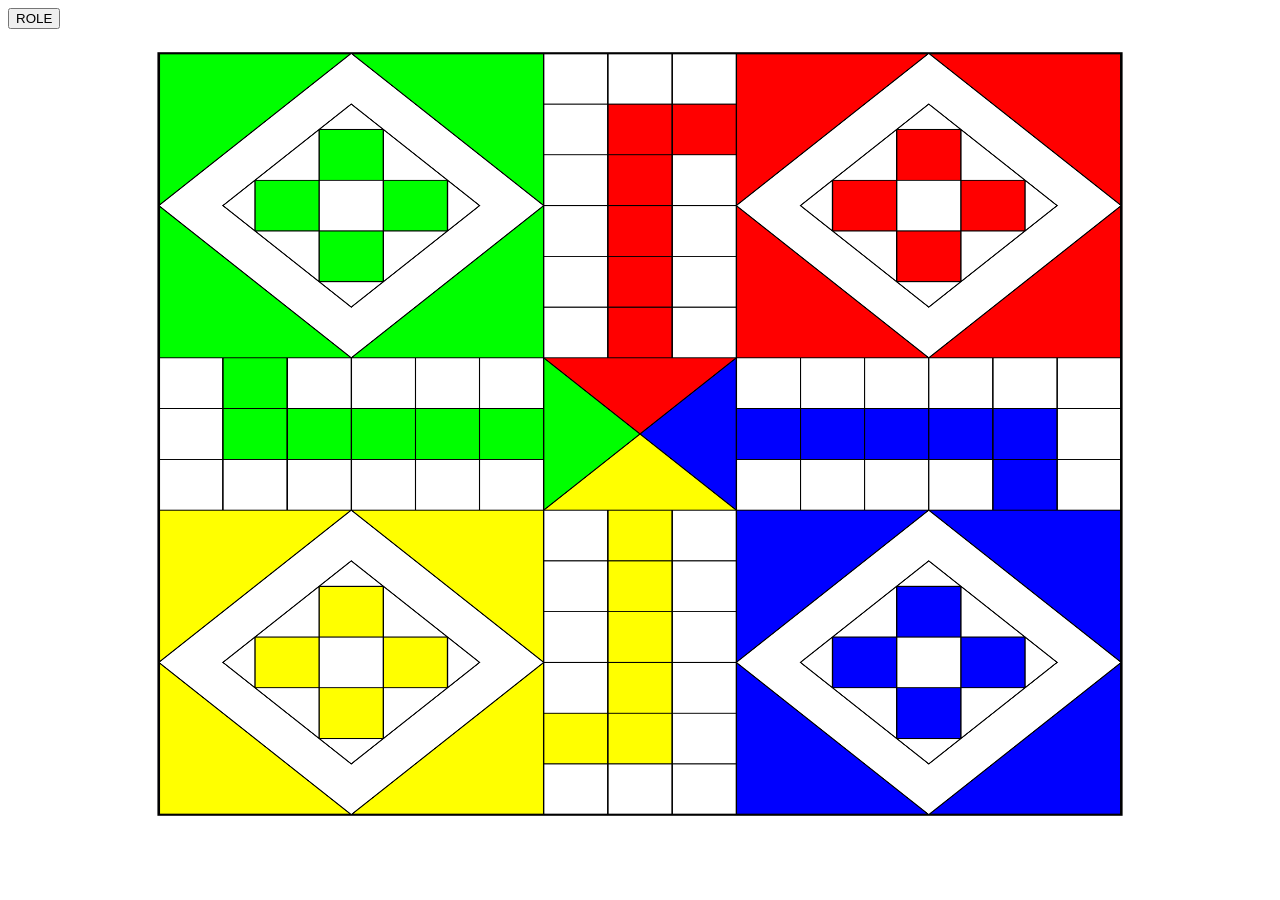
<file: index.html>
<!DOCTYPE html>
<html lang="en">
  <head>
    <meta charset="UTF-8" />
    <meta name="viewport" content="width=device-width, initial-scale=1.0" />
    <title>LUDO</title>
    <style>
      img {
        display: block;
        margin: auto;
        width: 80vw;
        height: 90vh;
      }
    </style>
  </head>
  <body>
    <main>
      <button id="dice">ROLE</button>
      <img src="pngwing.com (9).png" alt="hat" />
    </main>

    <script>
      document.getElementById("dice").onclick = role;
      function role() {
        document.getElementById("dice").innerHTML = parseInt(
          Math.random() % 6
        ).toString();
        console.log("done");
      }
    </script>
  </body>
</html>
</file>
